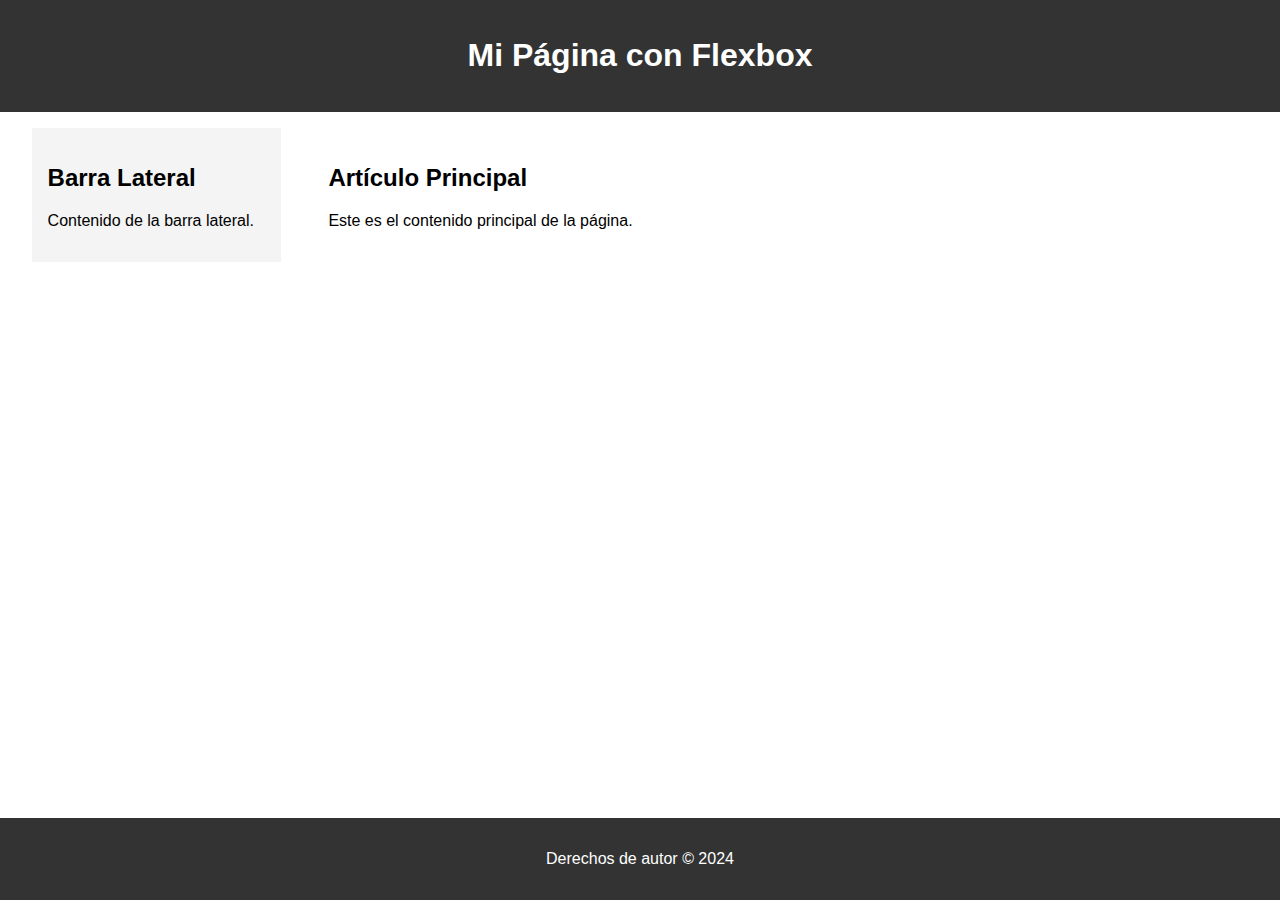
<file: Actividad Clase 6/index.html>
<!DOCTYPE html>
<html lang="es">

<head>
   <meta charset="utf-8" />
   <meta name="viewport" content="width=device-width, initial-scale=1.0" />
   <title>Ejemplo de Flexbox</title>
   <link rel="stylesheet" href="css/styles.css" />
</head>

<body>
   <div class="contenedor">
      <header>
         <h1>Mi Página con Flexbox</h1>
      </header>
      <main>
         <aside>
            <h2>Barra Lateral</h2>
            <p>Contenido de la barra lateral.</p>
         </aside>
         <article>
            <h2>Artículo Principal</h2>
            <p>Este es el contenido principal de la página.</p>
         </article>
      </main>
      <footer>
         <p>Derechos de autor © 2024</p>
      </footer>
   </div>
</body>

</html>
</file>
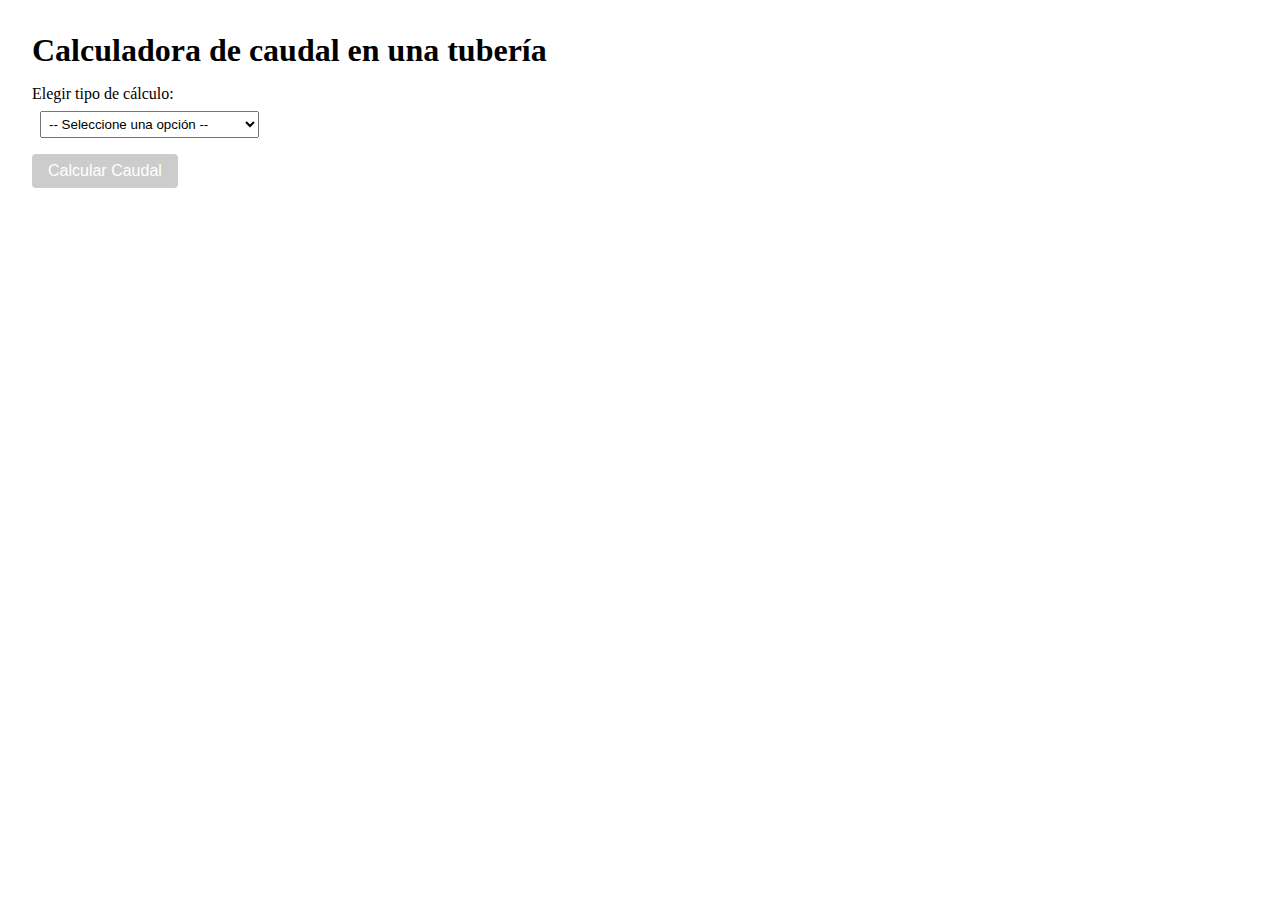
<file: Examen Practico mejor/index.html>
<!DOCTYPE html>
<html lang="es">
<head>
    <meta charset="UTF-8">
    <meta name="viewport" content="width=device-width, initial-scale=1.0">
    <title>Calculadora de caudal en una tubería</title>
    <link rel="stylesheet" href="styles.css">
</head>
<body>
    <h1>Calculadora de caudal en una tubería</h1>

    <div class="form-group">
        <label for="caudal">Elegir tipo de cálculo:</label>
        <select id="caudal">
            <option value="">-- Seleccione una opción --</option>
            <option value="1">Caudal para sección general</option>
            <option value="2">Caudal para tubería circular</option>
            <option value="3">Caudal para tubería rectangular</option>
        </select>
    </div>

    <div class="validation-summary hidden" id="validationSummary">
        <h3>Errores de validación:</h3>
        <ul id="errorList"></ul>
    </div>

    <fieldset id="CaudalGeneral" style="display: none;">
        <legend>Caudal para sección general</legend>
        <label>
            Velocidad <span class="units">(m/s)</span>: 
            <input type="number" id="V1" step="any" placeholder="Ej: 2.5" min="0">
            <span class="error-message" id="V1-error"></span>
        </label>
        <label>
            Área de la sección <span class="units">(m²)</span>: 
            <input type="number" id="S1" step="any" placeholder="Ej: 0.5" min="0">
            <span class="error-message" id="S1-error"></span>
        </label>
        <p><small><strong>Fórmula:</strong> Q = V × A</small></p>
    </fieldset>

    <fieldset id="CaudalCircular" style="display: none;">
        <legend>Caudal para tubería circular</legend>
        <label>
            Velocidad <span class="units">(m/s)</span>: 
            <input type="number" id="V2" step="any" placeholder="Ej: 1.8" min="0">
            <span class="error-message" id="V2-error"></span>
        </label>
        <label>
            Diámetro <span class="units">(m)</span>: 
            <input type="number" id="D1" step="any" placeholder="Ej: 0.3" min="0">
            <span class="error-message" id="D1-error"></span>
        </label>
        <p><small><strong>Fórmula:</strong> Q = V × (π × D²)/4</small></p>
    </fieldset>

    <fieldset id="CaudalRectangular" style="display: none;">
        <legend>Caudal para tubería rectangular</legend>
        <label>
            Velocidad <span class="units">(m/s)</span>: 
            <input type="number" id="V3" step="any" placeholder="Ej: 2.0" min="0">
            <span class="error-message" id="V3-error"></span>
        </label>
        <label>
            Lado A <span class="units">(m)</span>: 
            <input type="number" id="A1" step="any" placeholder="Ej: 0.4" min="0">
            <span class="error-message" id="A1-error"></span>
        </label>
        <label>
            Lado B <span class="units">(m)</span>: 
            <input type="number" id="B1" step="any" placeholder="Ej: 0.6" min="0">
            <span class="error-message" id="B1-error"></span>
        </label>
        <p><small><strong>Fórmula:</strong> Q = V × A × B</small></p>
    </fieldset>

    <button id="btnCalcular" disabled>Calcular Caudal</button>

    <div id="resultado" style="display:none;">
        <strong>Resultado:</strong> <span id="valor"></span> <span class="units">m³/s</span>
        <br><small id="resultadoDetalle"></small>
    </div>

    <script src="script.js"></script>
</body>
</html>
</file>
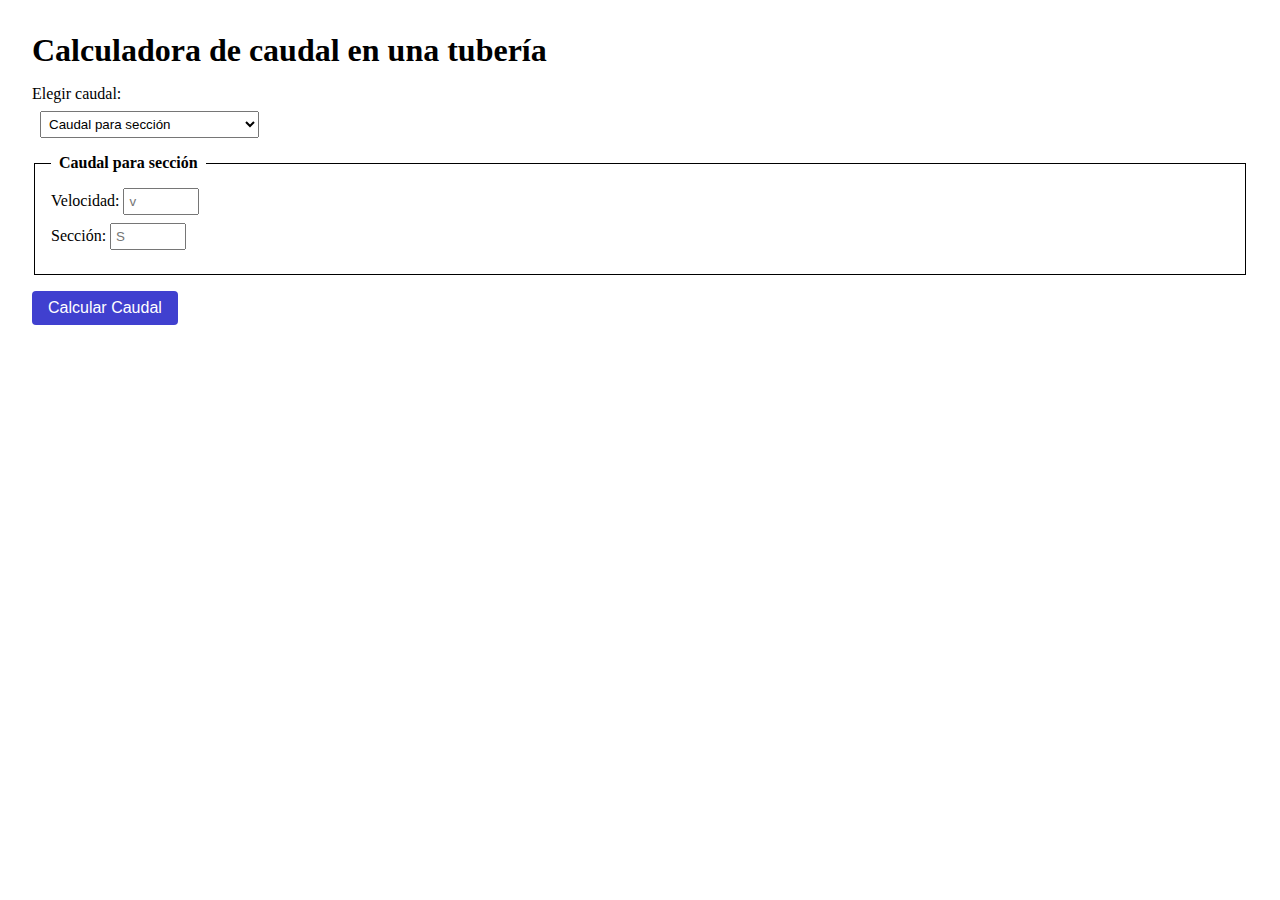
<file: King Edwin Examen/index.html>
<!DOCTYPE html>
<html lang="es">
<head>
  <meta charset="UTF-8">
  <meta name="viewport" content="width=device-width, initial-scale=1.0">
  <title>Calculadora de caudal en una tubería</title>
  <link rel="stylesheet" href="styles.css">
</head>
<body>
  <h1>Calculadora de caudal en una tubería</h1>

  <div class="form-group">
    <label for="caudal">Elegir caudal:</label>
    <select id="caudal">
      <option value="1">Caudal para sección</option>
      <option value="2">Caudal para tubería circular</option>
      <option value="3">Caudal para tubería rectangular</option>
    </select>
  </div>

  <fieldset id="CaudalCircular">
    <legend>Caudal para sección</legend>
    <label>Velocidad: <input type="number" id="V1" step="any" placeholder="v"></label>
    <label>Sección: <input type="number" id="S1" step="any" placeholder="S"></label>
  </fieldset>

  <fieldset id="CaudalRectangular" style="display: none;">
    <legend>Caudal para tubería circular</legend>
    <label>Velocidad: <input type="number" id="V2" step="any" placeholder="v"></label>
    <label>Diámetro: <input type="number" id="D1" step="any" placeholder="D"></label>
  </fieldset>

  <fieldset id="CaudalSeccion" style="display: none;">
    <legend>Caudal para tubería rectangular</legend>
    <label>Velocidad: <input type="number" id="V3" step="any" placeholder="v"></label>
    <label>Lado a: <input type="number" id="A1" step="any" placeholder="a"></label>
    <label>Lado b: <input type="number" id="B1" step="any" placeholder="b"></label>
  </fieldset>

  <button id="btnCalcular">Calcular Caudal</button>

  <div id="resultado" style="display:none;">
    Resultado: <span id="valor"></span>
  </div>

  <script src="script.js"></script>
</body>
</html>
</file>
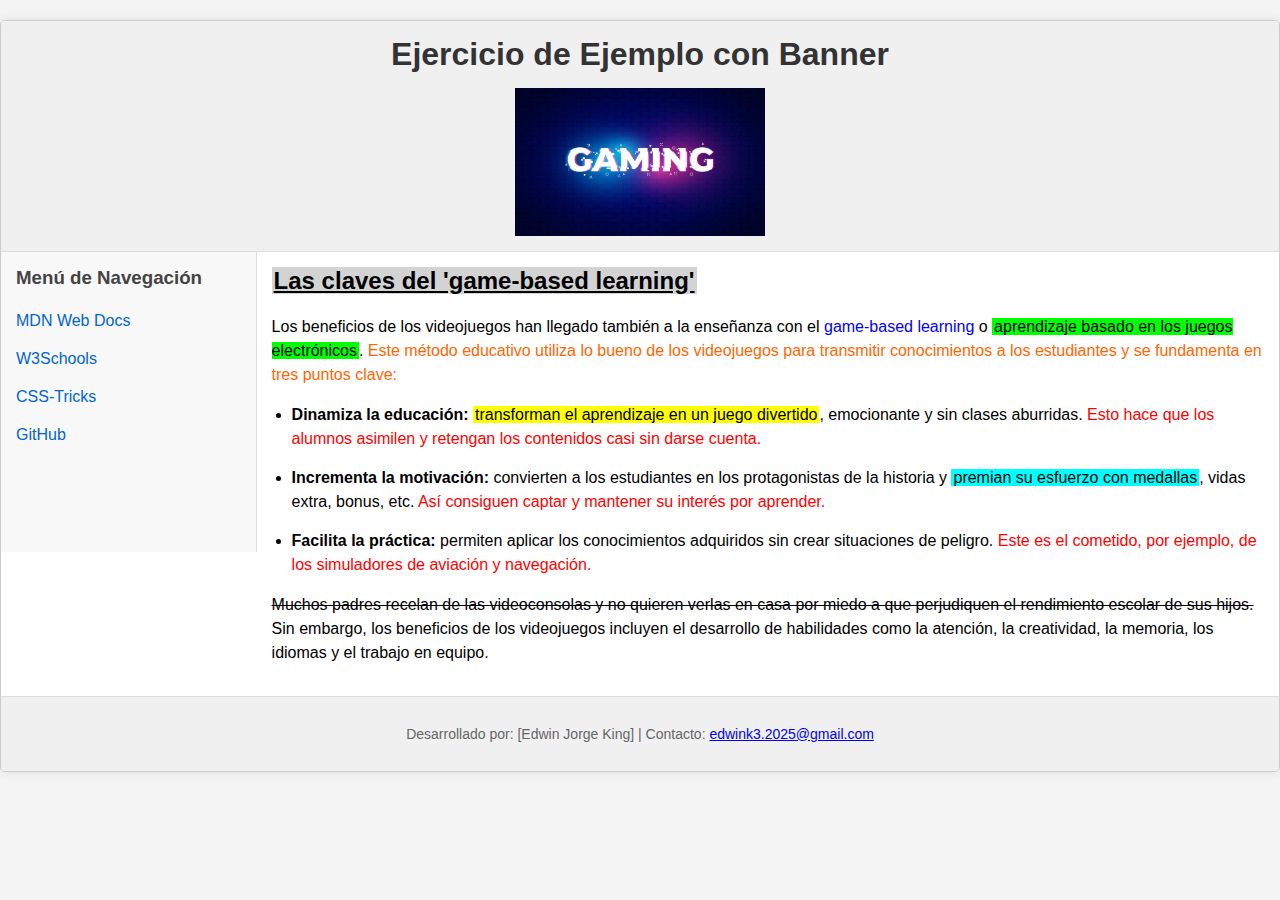
<file: Layout/index.html>
<!DOCTYPE html>
<html lang="es">
<head>
    <meta charset="UTF-8">
    <meta name="viewport" content="width=device-width, initial-scale=1.0">
    <title>Ejercicio de Estructura Web</title>
    <link rel="stylesheet" href="estilos.css">
</head>
<body>
    <div id="contenedor">
        <div id="cabecera">
            <h1>Ejercicio de Ejemplo con Banner</h1>
            <img src="GamingBanner.jpg" alt="Banner del ejercicio" id="banner">
        </div>
        
        <div id="menu">
            <h3>Menú de Navegación</h3>
            <ul>
                <li><a href="https://developer.mozilla.org/es/" target="_blank">MDN Web Docs</a></li>
                <li><a href="https://www.w3schools.com/" target="_blank">W3Schools</a></li>
                <li><a href="https://css-tricks.com/" target="_blank">CSS-Tricks</a></li>
                <li><a href="https://github.com/" target="_blank">GitHub</a></li>
            </ul>
        </div>
        
        <div id="contenido">
            <h1 class="titulo-principal"><span class="gris">Las claves del 'game-based learning'</span></h1>
            
            <p class="parrafo-intro">Los beneficios de los videojuegos han llegado también a la enseñanza con el <span class="azul">game-based learning</span> o <span class="verde">aprendizaje basado en los juegos electrónicos</span>. <span class="naranja">Este método educativo utiliza lo bueno de los videojuegos para transmitir conocimientos a los estudiantes y se fundamenta en tres puntos clave:</span></p>
            
            <ul class="lista-beneficios">
                <li><strong>Dinamiza la educación:</strong> <span class="amarillo">transforman el aprendizaje en un juego divertido</span>, emocionante y sin clases aburridas. <span class="rojo">Esto hace que los alumnos asimilen y retengan los contenidos casi sin darse cuenta.</span></li>
                
                <li><strong>Incrementa la motivación:</strong> convierten a los estudiantes en los protagonistas de la historia y <span class="cian">premian su esfuerzo con medallas</span>, vidas extra, bonus, etc. <span class="rojo">Así consiguen captar y mantener su interés por aprender.</span></li>
                
                <li><strong>Facilita la práctica:</strong> permiten aplicar los conocimientos adquiridos sin crear situaciones de peligro. <span class="rojo">Este es el cometido, por ejemplo, de los simuladores de aviación y navegación.</span></li>
            </ul>
            
            <p class="parrafo-final"><span class="tachado">Muchos padres recelan de las videoconsolas y no quieren verlas en casa por miedo a que perjudiquen el rendimiento escolar de sus hijos.</span> Sin embargo, los beneficios de los videojuegos incluyen el desarrollo de habilidades como la atención, la creatividad, la memoria, los idiomas y el trabajo en equipo.</p>
        </div>
        
        <div id="pie">
            <p>Desarrollado por: [Edwin Jorge King] | Contacto: <a href="mailto:edwink3.2025@gmail.com">edwink3.2025@gmail.com</a></p>
        </div>
    </div>
</body>
</html>
</file>
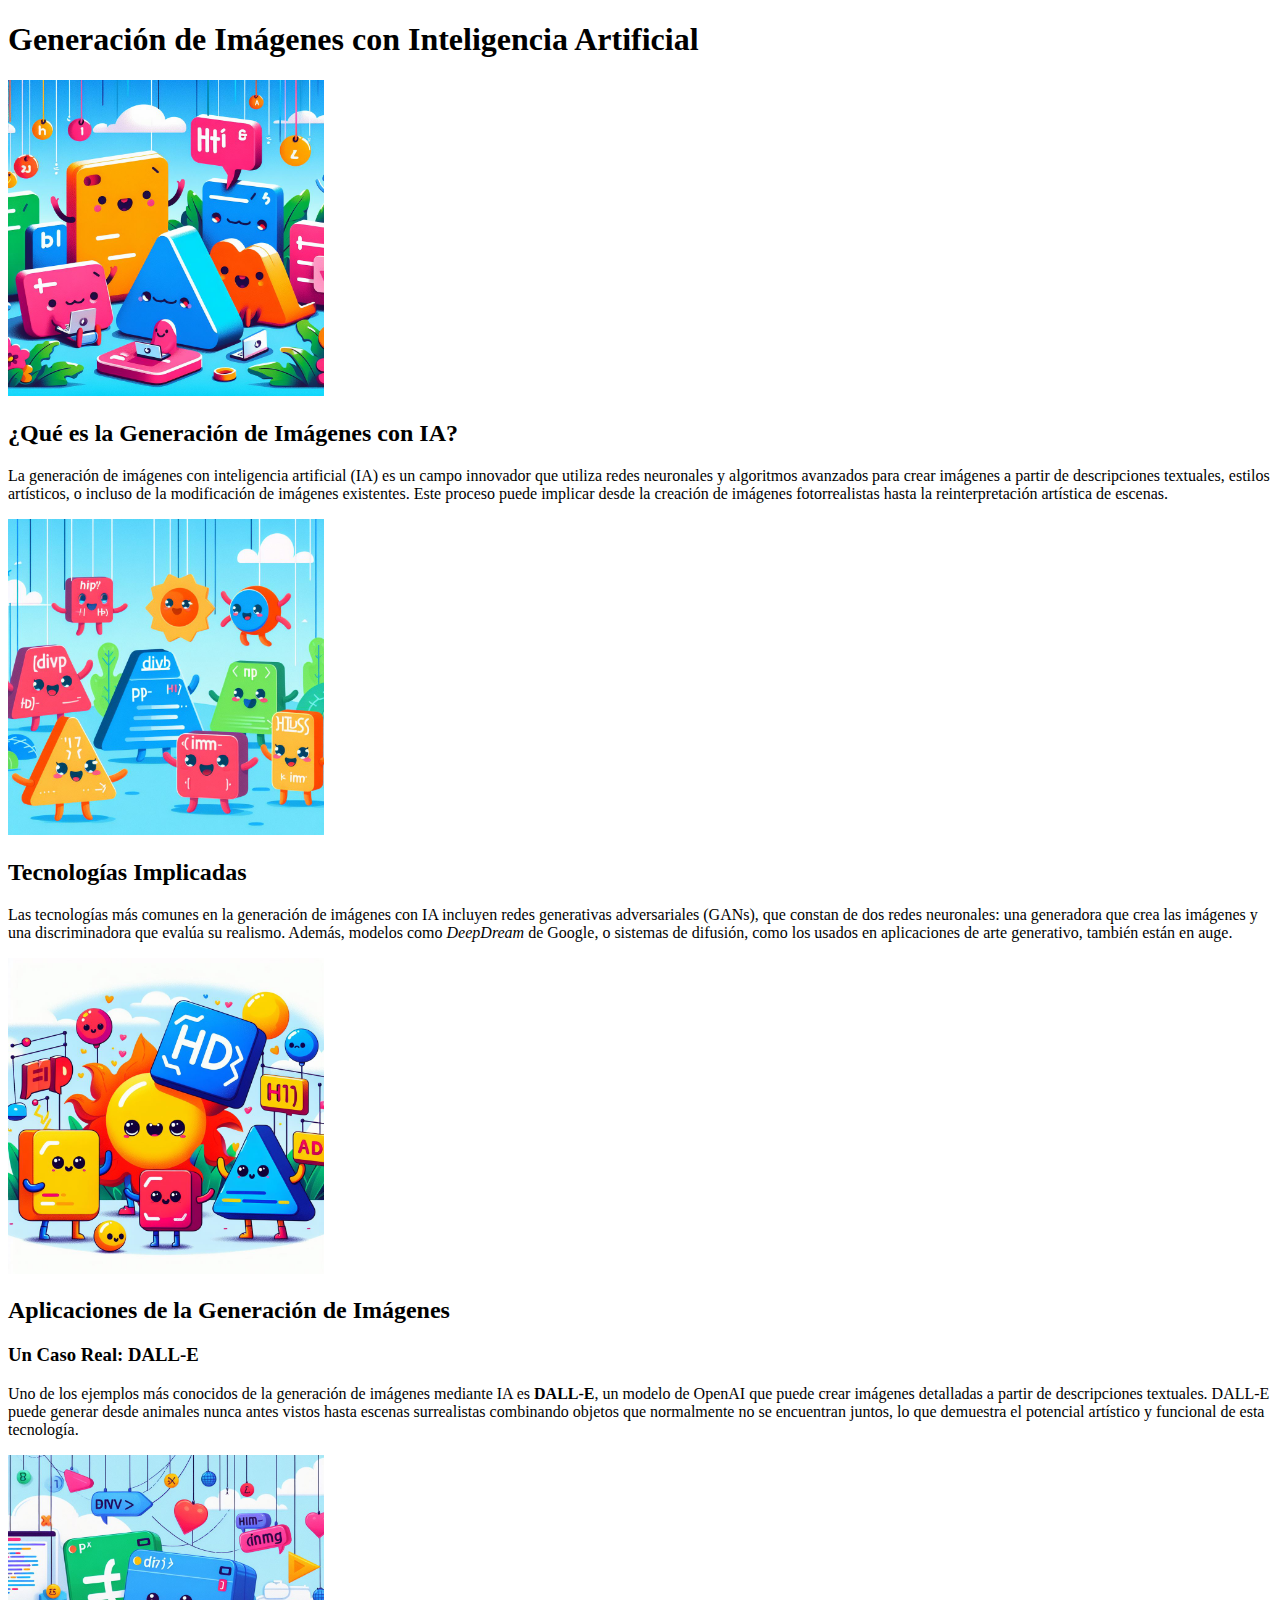
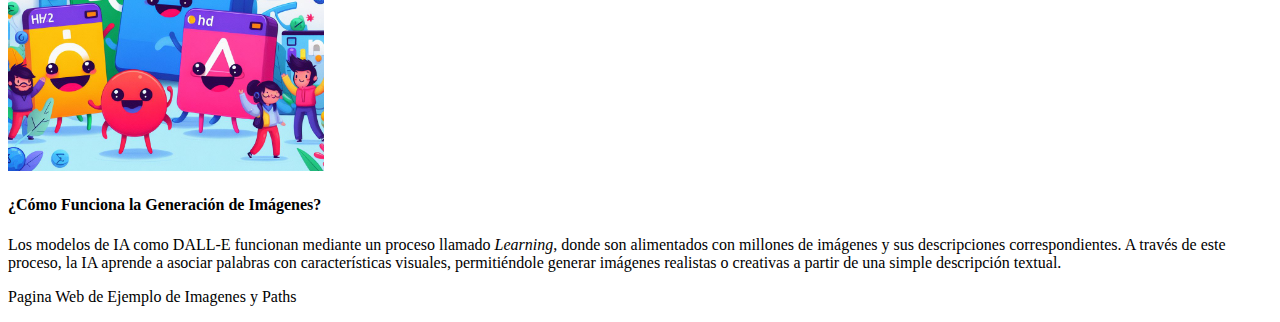
<file: Ejercicio Clase 3/Ejercicio Clase 3/src/Index.html>
<!DOCTYPE html>
<html lang="es">
   <head>
      <meta charset="UTF-8">
      <meta name="viewport" content="width=device-width, initial-scale=1.0">
      <title>Generación de Imágenes con Inteligencia Artificial</title>
   </head>
   <body>
      <header>
         <h1>Generación de Imágenes con Inteligencia Artificial</h1>
         <img src="../image1.jpg" alt="Imagen1 IA" width="25%">
      </header>
      <nav>
         <!-- Aquí iría la barra de navegación si es necesario -->
      </nav>
      <section>
         <h2>¿Qué es la Generación de Imágenes con IA?</h2>
         <p>La generación de imágenes con inteligencia artificial (IA) es un campo innovador que utiliza redes neuronales y algoritmos avanzados para crear imágenes a partir de descripciones textuales, estilos artísticos, o incluso de la modificación de imágenes existentes. Este proceso puede implicar desde la creación de imágenes fotorrealistas hasta la reinterpretación artística de escenas.</p>
         <img src="./image2.jpg" alt="Imagen2 IA" width="25%">
         <h2>Tecnologías Implicadas</h2>
         <p>Las tecnologías más comunes en la generación de imágenes con IA incluyen redes generativas adversariales (GANs), que constan de dos redes neuronales: una generadora que crea las imágenes y una discriminadora que evalúa su realismo. Además, modelos como <em>DeepDream</em> de Google, o sistemas de difusión, como los usados en aplicaciones de arte generativo, también están en auge.</p>
         <img src="./Assets/image3.jpg" alt="Imagen3 IA" width="25%">
         <h2>Aplicaciones de la Generación de Imágenes</h2>
      </section>
      <article>
         <h3>Un Caso Real: DALL-E</h3>
         <p>Uno de los ejemplos más conocidos de la generación de imágenes mediante IA es <strong>DALL-E</strong>, un modelo de OpenAI que puede crear imágenes detalladas a partir de descripciones textuales. DALL-E puede generar desde animales nunca antes vistos hasta escenas surrealistas combinando objetos que normalmente no se encuentran juntos, lo que demuestra el potencial artístico y funcional de esta tecnología.</p>
         <img src="./Assets/extras/image4.jpg" alt="Imagen4 IA" width="25%">
      </article>
      <aside>
         <h4>¿Cómo Funciona la Generación de Imágenes?</h4>
         <p>Los modelos de IA como DALL-E funcionan mediante un proceso llamado <em>Learning</em>, donde son alimentados con millones de imágenes y sus descripciones correspondientes. A través de este proceso, la IA aprende a asociar palabras con características visuales, permitiéndole generar imágenes realistas o creativas a partir de una simple descripción textual.</p>
      </aside>
      <footer>
         <p>Pagina Web de Ejemplo de Imagenes y Paths </p>
      </footer>
   </body>
</html>
</file>
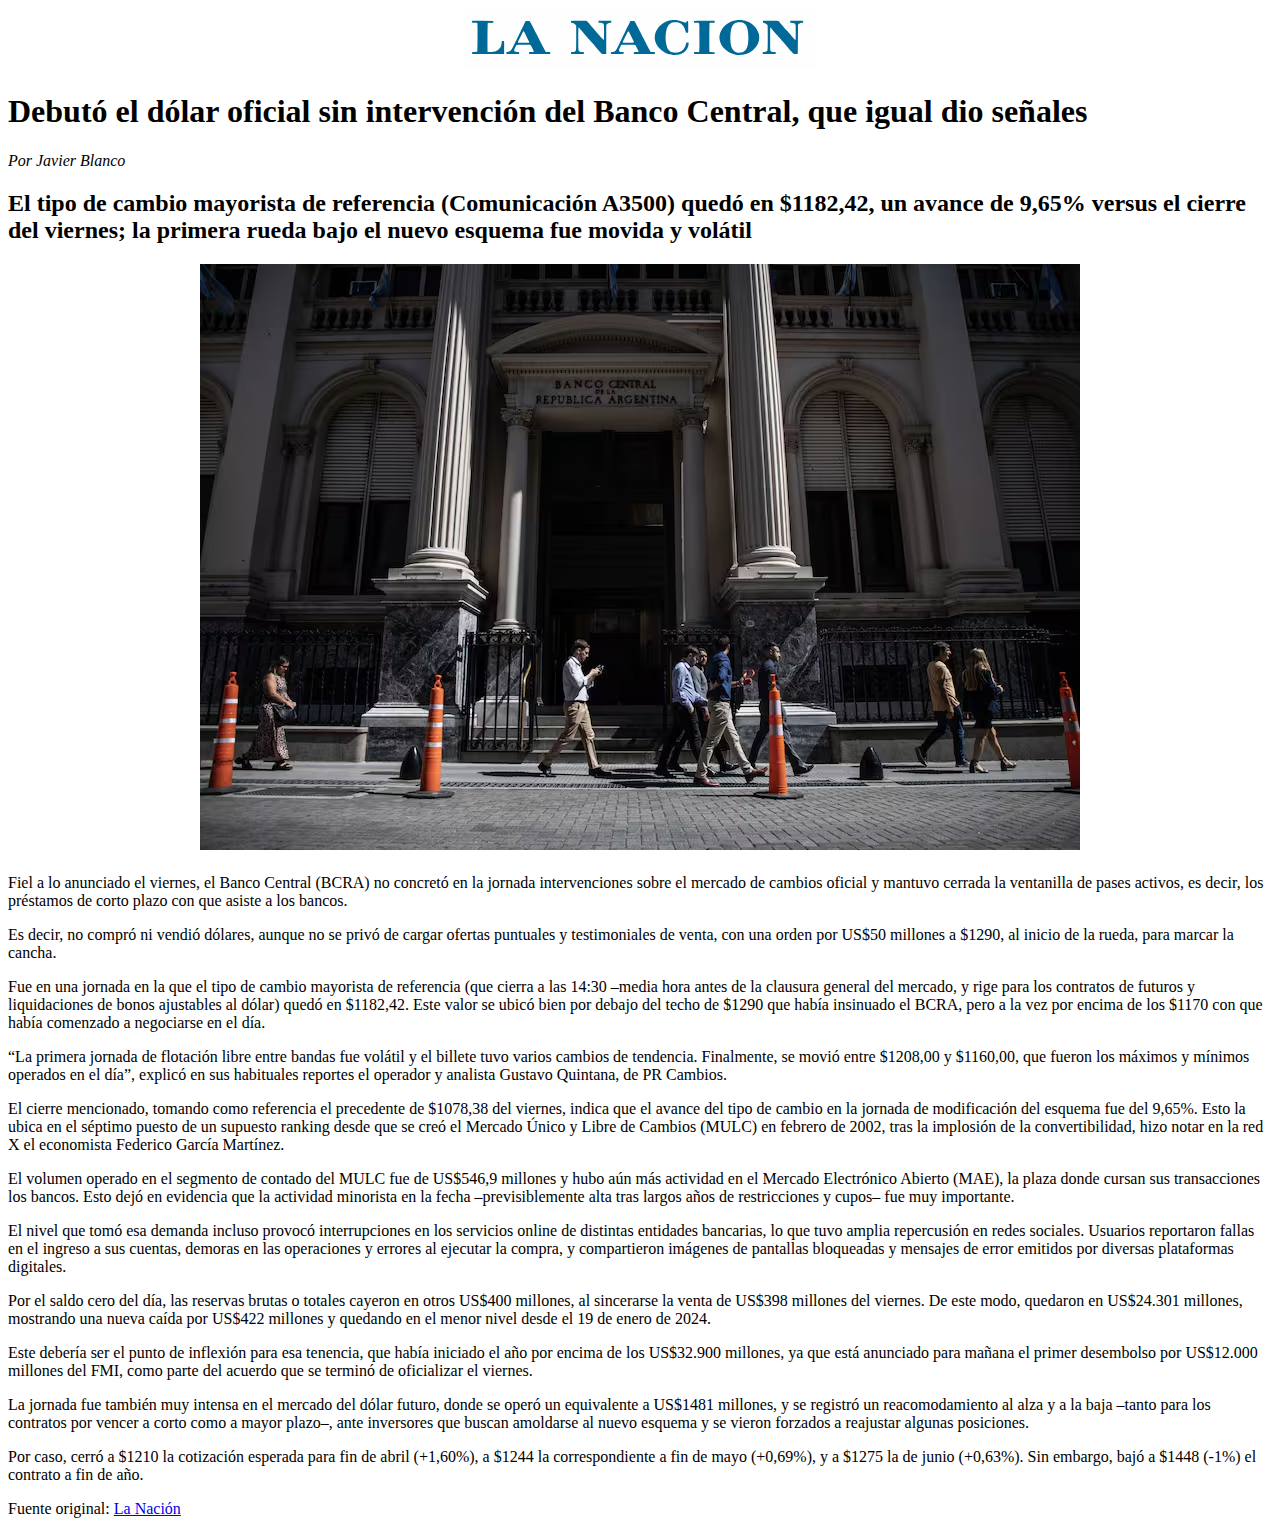
<file: Noticia.html>
<!DOCTYPE html>
<html lang="es">
<head>
  <meta charset="UTF-8">
  <meta name="viewport" content="width=device-width, initial-scale=1.0">
  <title>Debutó el dólar oficial sin intervención del Banco Central, que igual dio señales</title>
</head>
<body>
  <!-- Imagen de encabezado (coloca el archivo "lanacion.jpg" en la misma carpeta o en una subcarpeta y actualiza la ruta si corresponde) -->
  <div style="text-align: center; margin-bottom: 20px;">
    <img src="lanacion.png" alt="La Nación" style="max-width: 100%; height: auto;">
  </div>

  <!-- Encabezado de la noticia -->
  <header>
    <h1>Debutó el dólar oficial sin intervención del Banco Central, que igual dio señales</h1>
    <p><em>Por Javier Blanco</em></p>
    <h2>El tipo de cambio mayorista de referencia (Comunicación A3500) quedó en $1182,42, un avance de 9,65% versus el cierre del viernes; la primera rueda bajo el nuevo esquema fue movida y volátil</h2>
  </header>
  <div style="text-align: center; margin-bottom: 20px;">
    <img src="Jornada.avif" alt="Jornada" style="max-width: auto; height: auto;">
  </div>
  <!-- Contenido principal del artículo -->
  <article>
    <section>
      <p>
        Fiel a lo anunciado el viernes, el Banco Central (BCRA) no concretó en la jornada intervenciones sobre el mercado de cambios oficial y mantuvo cerrada la ventanilla de pases activos, es decir, los préstamos de corto plazo con que asiste a los bancos.
      </p>
      <p>
        Es decir, no compró ni vendió dólares, aunque no se privó de cargar ofertas puntuales y testimoniales de venta, con una orden por US$50 millones a $1290, al inicio de la rueda, para marcar la cancha.
      </p>
      <p>
        Fue en una jornada en la que el tipo de cambio mayorista de referencia (que cierra a las 14:30 –media hora antes de la clausura general del mercado, y rige para los contratos de futuros y liquidaciones de bonos ajustables al dólar) quedó en $1182,42. Este valor se ubicó bien por debajo del techo de $1290 que había insinuado el BCRA, pero a la vez por encima de los $1170 con que había comenzado a negociarse en el día.
      </p>
      <p>
        “La primera jornada de flotación libre entre bandas fue volátil y el billete tuvo varios cambios de tendencia. Finalmente, se movió entre $1208,00 y $1160,00, que fueron los máximos y mínimos operados en el día”, explicó en sus habituales reportes el operador y analista Gustavo Quintana, de PR Cambios.
      </p>
      <p>
        El cierre mencionado, tomando como referencia el precedente de $1078,38 del viernes, indica que el avance del tipo de cambio en la jornada de modificación del esquema fue del 9,65%. Esto la ubica en el séptimo puesto de un supuesto ranking desde que se creó el Mercado Único y Libre de Cambios (MULC) en febrero de 2002, tras la implosión de la convertibilidad, hizo notar en la red X el economista Federico García Martínez.
      </p>
      <p>
        El volumen operado en el segmento de contado del MULC fue de US$546,9 millones y hubo aún más actividad en el Mercado Electrónico Abierto (MAE), la plaza donde cursan sus transacciones los bancos. Esto dejó en evidencia que la actividad minorista en la fecha –previsiblemente alta tras largos años de restricciones y cupos– fue muy importante.
      </p>
      <p>
        El nivel que tomó esa demanda incluso provocó interrupciones en los servicios online de distintas entidades bancarias, lo que tuvo amplia repercusión en redes sociales. Usuarios reportaron fallas en el ingreso a sus cuentas, demoras en las operaciones y errores al ejecutar la compra, y compartieron imágenes de pantallas bloqueadas y mensajes de error emitidos por diversas plataformas digitales.
      </p>
      <p>
        Por el saldo cero del día, las reservas brutas o totales cayeron en otros US$400 millones, al sincerarse la venta de US$398 millones del viernes. De este modo, quedaron en US$24.301 millones, mostrando una nueva caída por US$422 millones y quedando en el menor nivel desde el 19 de enero de 2024.
      </p>
      <p>
        Este debería ser el punto de inflexión para esa tenencia, que había iniciado el año por encima de los US$32.900 millones, ya que está anunciado para mañana el primer desembolso por US$12.000 millones del FMI, como parte del acuerdo que se terminó de oficializar el viernes.
      </p>
      <p>
        La jornada fue también muy intensa en el mercado del dólar futuro, donde se operó un equivalente a US$1481 millones, y se registró un reacomodamiento al alza y a la baja –tanto para los contratos por vencer a corto como a mayor plazo–, ante inversores que buscan amoldarse al nuevo esquema y se vieron forzados a reajustar algunas posiciones.
      </p>
      <p>
        Por caso, cerró a $1210 la cotización esperada para fin de abril (+1,60%), a $1244 la correspondiente a fin de mayo (+0,69%), y a $1275 la de junio (+0,63%). Sin embargo, bajó a $1448 (-1%) el contrato a fin de año.
      </p>
    </section>
  </article>

  <!-- Pie de página con enlace a la fuente original -->
  <footer>
    <p>
      Fuente original: 
      <a href="https://www.lanacion.com.ar/economia/debuto-el-dolar-oficial-sin-intervencion-del-banco-central-que-igual-dio-senales-nid14042025/" target="_blank" rel="noopener noreferrer">
        La Nación
      </a>
    </p>
  </footer>
</body>
</html>
</file>
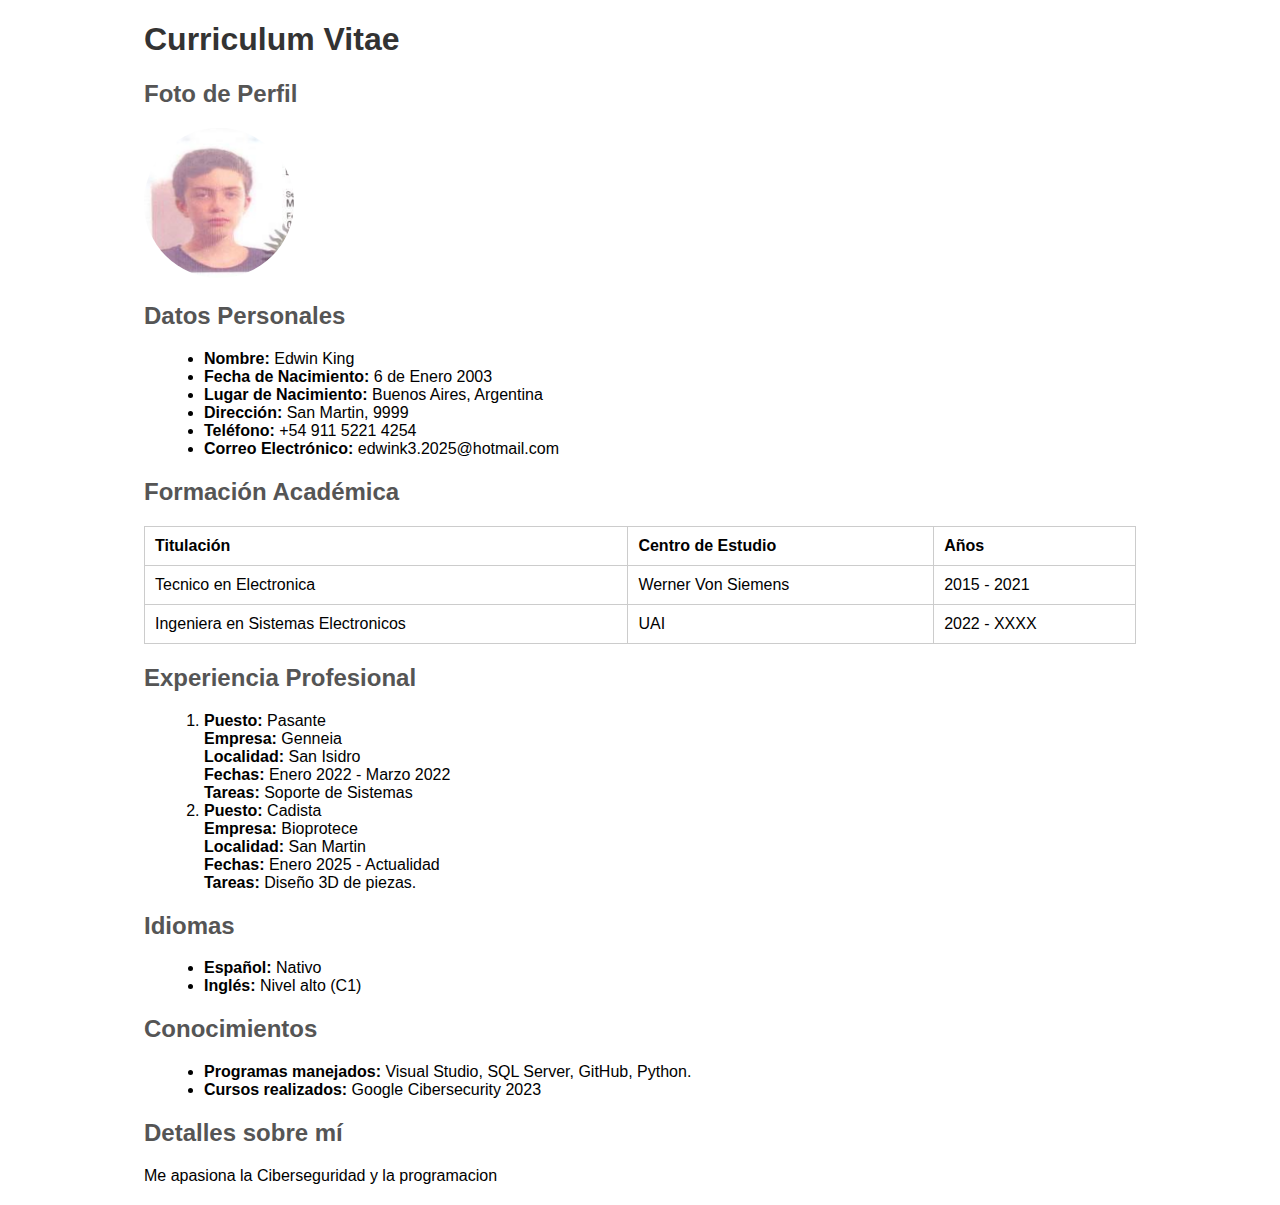
<file: CV-HTML/CV.html>
<!DOCTYPE html>
<html lang="es">
<head>
    <meta charset="UTF-8">
    <meta name="viewport" content="width=device-width, initial-scale=1.0">
    <title>Perfil de Red Social</title>
    <style>
        body {
            font-family: Arial, sans-serif;
            margin: 20px;
            background-color: #ffffff;
        }
        h1 {
            color: #333;
        }
        h2 {
            color: #555;
        }
        .container {
            width: 80%;
            margin: 0 auto;
        }
        .profile-image {
            width: 150px;
            height: 150px;
            border-radius: 50%;
        }
        .section {
            margin-bottom: 20px;
        }
        table {
            width: 100%;
            border-collapse: collapse;
            margin-top: 10px;
        }
        table, th, td {
            border: 1px solid #ccc;
        }
        th, td {
            padding: 10px;
            text-align: left;
        }
        ul {
            list-style-type: disc;
            margin-left: 20px;
        }
        ol {
            margin-left: 20px;
        }
    </style>
</head>
<body>
    <div class="container">
        <h1>Curriculum Vitae</h1>

        <div class="section">
            <h2>Foto de Perfil</h2>
            <img src="./Imagen Prueba.png" alt="Foto de perfil" class="profile-image">
        </div>

        <div class="section">
            <h2>Datos Personales</h2>
            <ul>
                <li><strong>Nombre:</strong> Edwin King</li>
                <li><strong>Fecha de Nacimiento:</strong> 6 de Enero 2003</li>
                <li><strong>Lugar de Nacimiento:</strong> Buenos Aires, Argentina</li>
                <li><strong>Dirección:</strong> San Martin, 9999</li>
                <li><strong>Teléfono:</strong> +54 911 5221 4254</li>
                <li><strong>Correo Electrónico:</strong> edwink3.2025@hotmail.com</li>
            </ul>
        </div>

        <div class="section">
            <h2>Formación Académica</h2>
            <table>
                <thead>
                    <tr>
                        <th>Titulación</th>
                        <th>Centro de Estudio</th>
                        <th>Años</th>
                    </tr>
                </thead>
                <tbody>
                    <tr>
                        <td>Tecnico en Electronica</td>
                        <td>Werner Von Siemens</td>
                        <td>2015 - 2021</td>
                    </tr>
                    <tr>
                        <td>Ingeniera en Sistemas Electronicos</td>
                        <td>UAI</td>
                        <td>2022 - XXXX</td>
                    </tr>
                </tbody>
            </table>
        </div>

        <div class="section">
            <h2>Experiencia Profesional</h2>
            <ol>
                <li>
                    <strong>Puesto:</strong> Pasante<br>
                    <strong>Empresa:</strong> Genneia<br>
                    <strong>Localidad:</strong> San Isidro<br>
                    <strong>Fechas:</strong> Enero 2022 - Marzo 2022<br>
                    <strong>Tareas:</strong> Soporte de Sistemas
                </li>
                <li>
                    <strong>Puesto:</strong> Cadista<br>
                    <strong>Empresa:</strong> Bioprotece<br>
                    <strong>Localidad:</strong> San Martin<br>
                    <strong>Fechas:</strong> Enero 2025 - Actualidad<br>
                    <strong>Tareas:</strong> Diseño 3D de piezas.
                </li>
            </ol>
        </div>

        <div class="section">
            <h2>Idiomas</h2>
            <ul>
                <li><strong>Español:</strong> Nativo</li>
                <li><strong>Inglés:</strong> Nivel alto (C1)</li>
            </ul>
        </div>

        <div class="section">
            <h2>Conocimientos</h2>
            <ul>
                <li><strong>Programas manejados:</strong> Visual Studio, SQL Server, GitHub, Python.</li>
                <li><strong>Cursos realizados:</strong> Google Cibersecurity 2023</li>
            </ul>
        </div>

        <div class="section">
            <h2>Detalles sobre mí</h2>
            <p>Me apasiona la Ciberseguridad y la programacion</p>
        </div>
    </div>
</body>
</html>
</file>
<file: Actividad Clase 6/css/styles.css>
@import url("header.css");
@import url("sidebar.css");
@import url("main.css");
@import url("footer.css");

* {
    box-sizing: border-box;
}

body {
    margin: 0;
    font-family: Arial, sans-serif;
}
</file>
<file: Examen Practico mejor/styles.css>
body {
    font-family: 'Comic Sans MS', cursive;
    margin: 2rem;
    background-color: white;
    color: black;
}

h1 {
    margin-bottom: 1rem;
}

.form-group {
    color: black;
    margin-bottom: 1rem;
}

label {
    display: block;
    margin-bottom: 0.5rem;
}

input[type="number"] {
    width: 8rem;
    padding: 0.25rem;
    margin-right: 0.5rem;
    border: 2px solid #ccc;
    border-radius: 4px;
}

input.error {
    border-color: #ff4444;
    background-color: #ffe6e6;
}

input.valid {
    border-color: #44ff44;
    background-color: #e6ffe6;
}

select {
    padding: 0.25rem;
    margin-left: 0.5rem;
}

fieldset {
    border: 1px solid black;
    padding: 1rem;
    margin-bottom: 1rem;
    background: white;
}

legend {
    padding: 0 0.5rem;
    font-weight: bold;
}

button {
    padding: 0.5rem 1rem;
    font-size: 1rem;
    cursor: pointer;
    border: none;
    background-color: rgb(64, 64, 207);
    color: white;
    border-radius: 4px;
}

button:disabled {
    background-color: #ccc;
    cursor: not-allowed;
}

#resultado {
    margin-top: 1rem;
    font-weight: bold;
    background: #e0ffe0;
    padding: 0.75rem;
    border: 1px solid rgb(13, 219, 13);
    display: inline-block;
}

.error-message {
    color: #ff4444;
    font-size: 0.9rem;
    margin-top: 0.25rem;
    display: block;
}

.validation-summary {
    background-color: #ffe6e6;
    border: 1px solid #ff4444;
    padding: 1rem;
    margin: 1rem 0;
    border-radius: 4px;
}

.validation-summary.hidden {
    display: none;
}

.validation-summary h3 {
    margin-top: 0;
    color: #cc0000;
}

.validation-summary ul {
    margin-bottom: 0;
}

.units {
    font-size: 0.8em;
    color: #666;
    font-style: italic;
}
</file>
<file: King Edwin Examen/styles.css>
body {
    font-family: 'Comic Sans MS', cursive;
    margin: 2rem;
    background-color: white;
    color: black;
}

h1 {
    margin-bottom: 1rem;
}

.form-group {
    color: black;
    margin-bottom: 1rem;
}

label {
    display: block;
    margin-bottom: 0.5rem;
}

input[type="number"] {
    width: 4rem;
    padding: 0.25rem;
    margin-right: 0.5rem;
}

select {
    padding: 0.25rem;
    margin-left: 0.5rem;
}

fieldset {
    border: 1px solid black;
    padding: 1rem;
    margin-bottom: 1rem;
    background: white;
}

legend {
    padding: 0 0.5rem;
    font-weight: bold;
}

button {
    padding: 0.5rem 1rem;
    font-size: 1rem;
    cursor: pointer;
    border: none;
    background-color: rgb(64, 64, 207);
    color: white;
    border-radius: 4px;
}

#resultado {
    margin-top: 1rem;
    font-weight: bold;
    background: #e0ffe0;
    padding: 0.75rem;
    border: 1px solid rgb(13, 219, 13);
    display: inline-block;
}
</file>
<file: Layout/estilos.css>
/* Estilos base para la estructura completa */
body {
    font-family: Arial, sans-serif;
    margin: 0;
    padding: 0;
    background-color: #f4f4f4;
}

#contenedor {
    width: auto;
    margin: 20px auto;
    border: 1px solid #ccc;
    border-radius: 5px;
    background-color: white;
    box-shadow: 0 0 10px rgba(0, 0, 0, 0.1);
    overflow: hidden;
    padding: 0;
}


#cabecera {
    background-color: #f0f0f0;
    padding: 15px;
    border-bottom: 1px solid #ddd;
    text-align: center;
}

#cabecera h1 {
    margin: 0 0 15px 0;
    color: #333;
}

#banner {
    max-width:20%;
    height: 10%;
    display: block;
    margin: 0 auto;
}

/* Estilos para el menú */
#menu {
    float: left;
    width: 20%;
    background-color: #f8f8f8;
    padding: 15px;
    min-height: 300px;
    box-sizing: border-box;
    border-right: 1px solid #ddd;
}

#menu h3 {
    margin-top: 0;
    color: #444;
}

#menu ul {
    list-style-type: none;
    padding: 0;
    margin: 0;
}

#menu ul li {
    margin-bottom: 10px;
}

#menu ul li a {
    text-decoration: none;
    color: #0066cc;
    display: block;
    padding: 5px 0;
    transition: color 0.3s;
}

#menu ul li a:hover {
    color: #004080;
    text-decoration: underline;
}

#contenido {
    float: left;
    width: 80%;
    padding: 15px;
    box-sizing: border-box;
    min-height: 300px;
}

#contenido .titulo-principal {
    margin-top: 0;
    color: #000;
    font-size: 24px;
    text-decoration: underline;
    margin-bottom: 20px;
}

#contenido p, #contenido li {
    line-height: 1.5;
}

#contenido ul {
    padding-left: 20px;
}

#contenido li {
    margin-bottom: 15px;
}

#contenido .azul, 
#contenido a[href^="https://"], 
#contenido a:link {
    color: blue;
    text-decoration: none;
}



#contenido .verde {
    background-color: #00ff00;
    padding: 0 2px;
}
#contenido .gris {
    background-color: #d3d3d3;
    padding: 0 2px;
}
#contenido .naranja {
    color: #ff6600;
}

#contenido .amarillo {
    background-color: yellow;
    padding: 0 2px;
}

#contenido .rojo {
    color: red;
}

#contenido .cian {
    background-color: cyan;
    padding: 0 2px;
}

#contenido .tachado {
    text-decoration: line-through;
}

#pie {
    clear: both;
    background-color: #f0f0f0;
    padding: 15px;
    text-align: center;
    border-top: 1px solid #ddd;
    font-size: 14px;
    color: #666;
}
</file>
